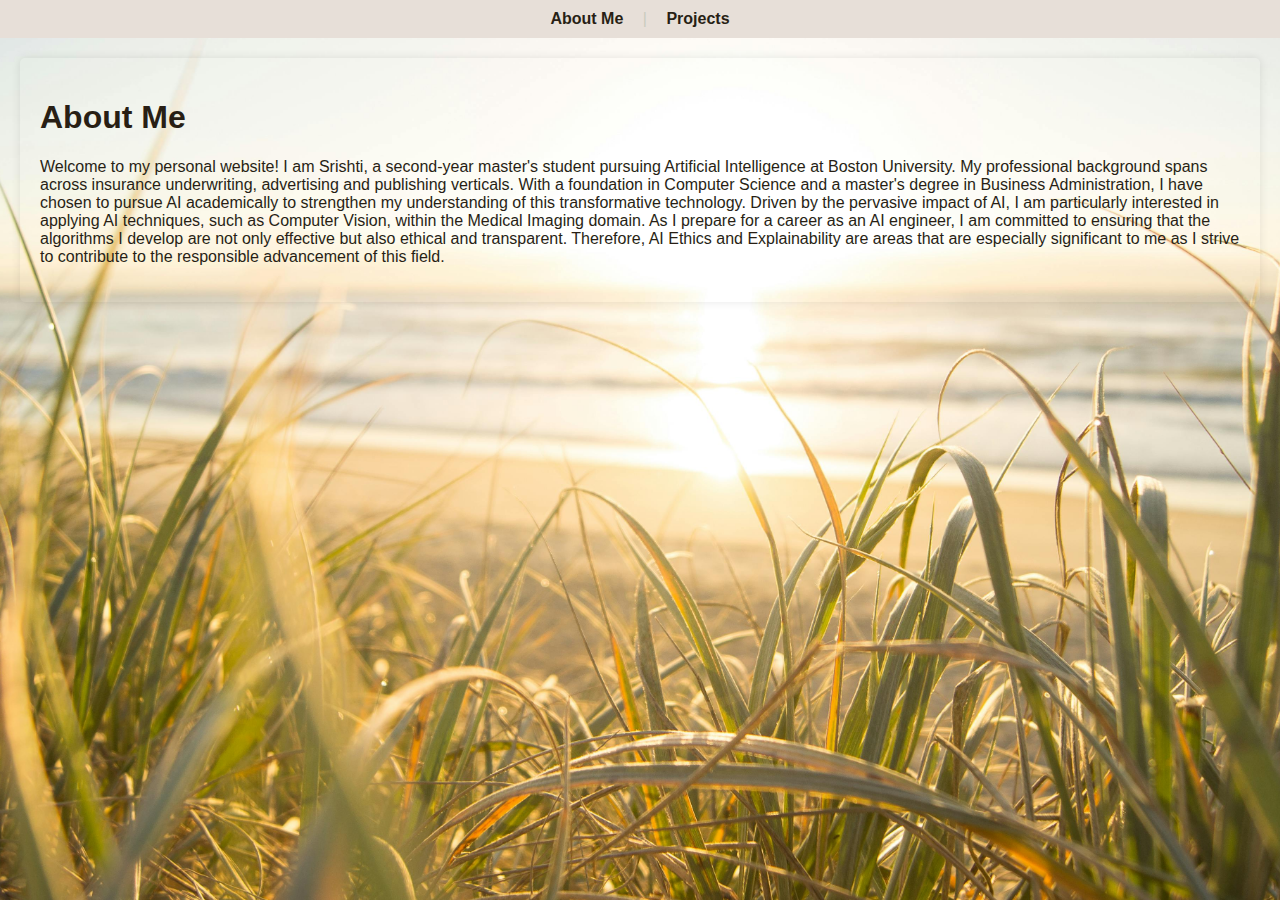
<file: index.html>
<!DOCTYPE html>
<html lang="en">
<head>
    <meta charset="UTF-8">
    <meta http-equiv="X-UA-Compatible" content="IE=edge">
    <meta name="viewport" content="width=device-width, initial-scale=1.0">
    <title>About Me</title>
    <link rel="stylesheet" href="styles/style.css">
</head>
<body>
    <nav>
        <a href="index.html">About Me</a> |
        <a href="projects.html">Projects</a>
    </nav>
    <main>
        <h1>About Me</h1>
        <p>Welcome to my personal website! 
            I am Srishti, a second-year master's student pursuing Artificial Intelligence at Boston University.
            My professional background spans across insurance underwriting, advertising and publishing verticals. With a foundation in Computer Science
            and a master's degree in Business Administration, I have chosen to pursue AI academically to strengthen my understanding of this transformative technology.
            Driven by the pervasive impact of AI, I am particularly interested in applying AI techniques, 
            such as Computer Vision, within the Medical Imaging domain. As I prepare for a career as an AI engineer, I am committed to ensuring that the 
            algorithms I develop are not only effective but also ethical and transparent. Therefore, AI Ethics and Explainability 
            are areas that are especially significant to me as I strive to contribute to the responsible advancement of this field. </p>
    </main>
</body>
</html>
</file>
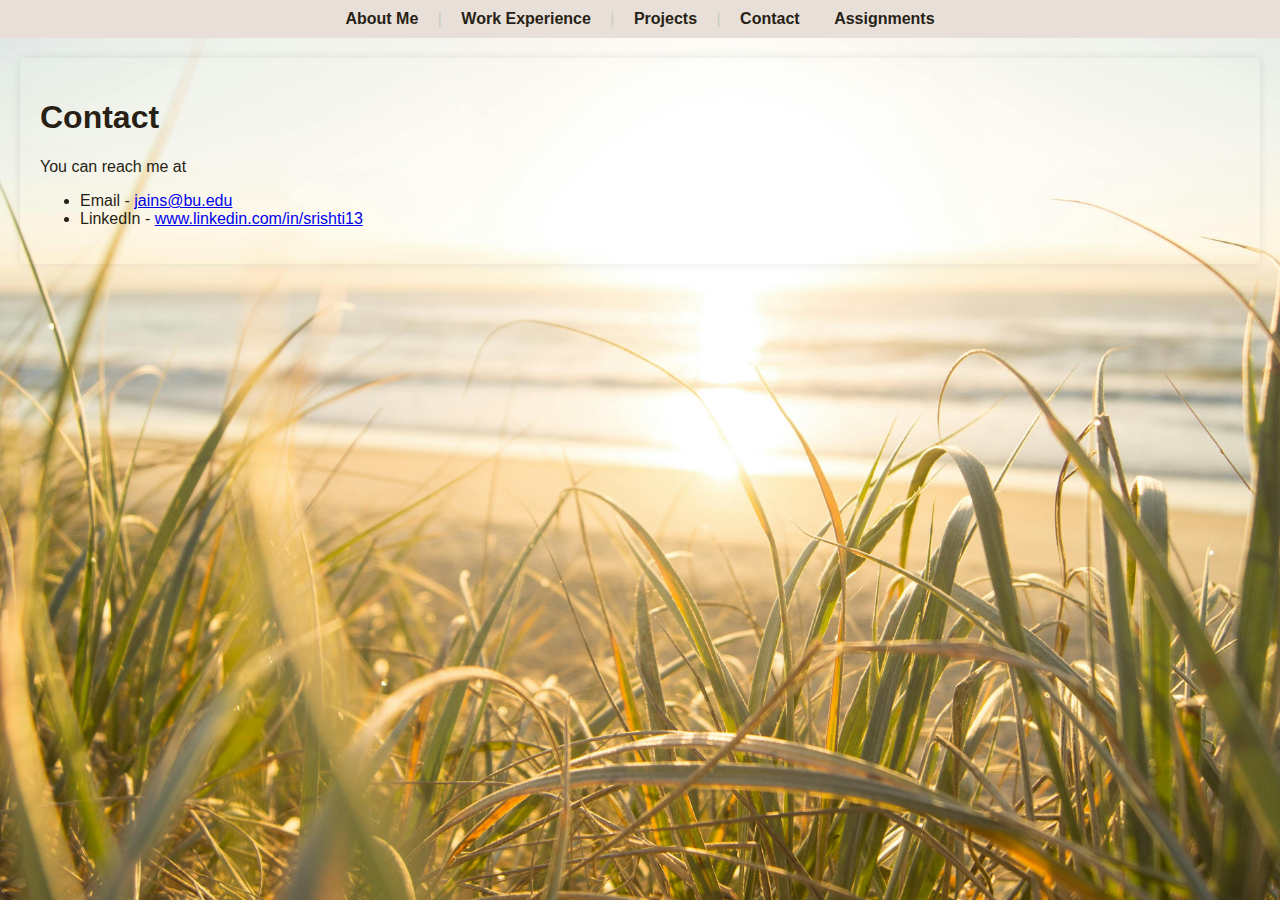
<file: contact.html>
<!DOCTYPE html>
<html lang="en">
<head>
    <meta charset="UTF-8">
    <meta http-equiv="X-UA-Compatible" content="IE=edge">
    <meta name="viewport" content="width=device-width, initial-scale=1.0">
    <title>Contact</title>
    <link rel="stylesheet" href="styles/style.css">
</head>
<body>
    <nav>
        <a href="index.html">About Me</a> |
        <a href="work-experience.html">Work Experience</a> |
        <a href="projects.html">Projects</a> |
        <a href="contact.html">Contact</a>
        <a href="assignments.html">Assignments</a>
    </nav>
    <main>
        <h1>Contact</h1>
        <p>You can reach me at</p>
        <ul>
            <li>Email - <a href="mailto:yourname@example.com">jains@bu.edu</a></li>
            <li>LinkedIn - <a href="https://linkedin.com/in/yourprofile">www.linkedin.com/in/srishti13</a></li>
        </ul>
    </main>
</body>
</html>
</file>
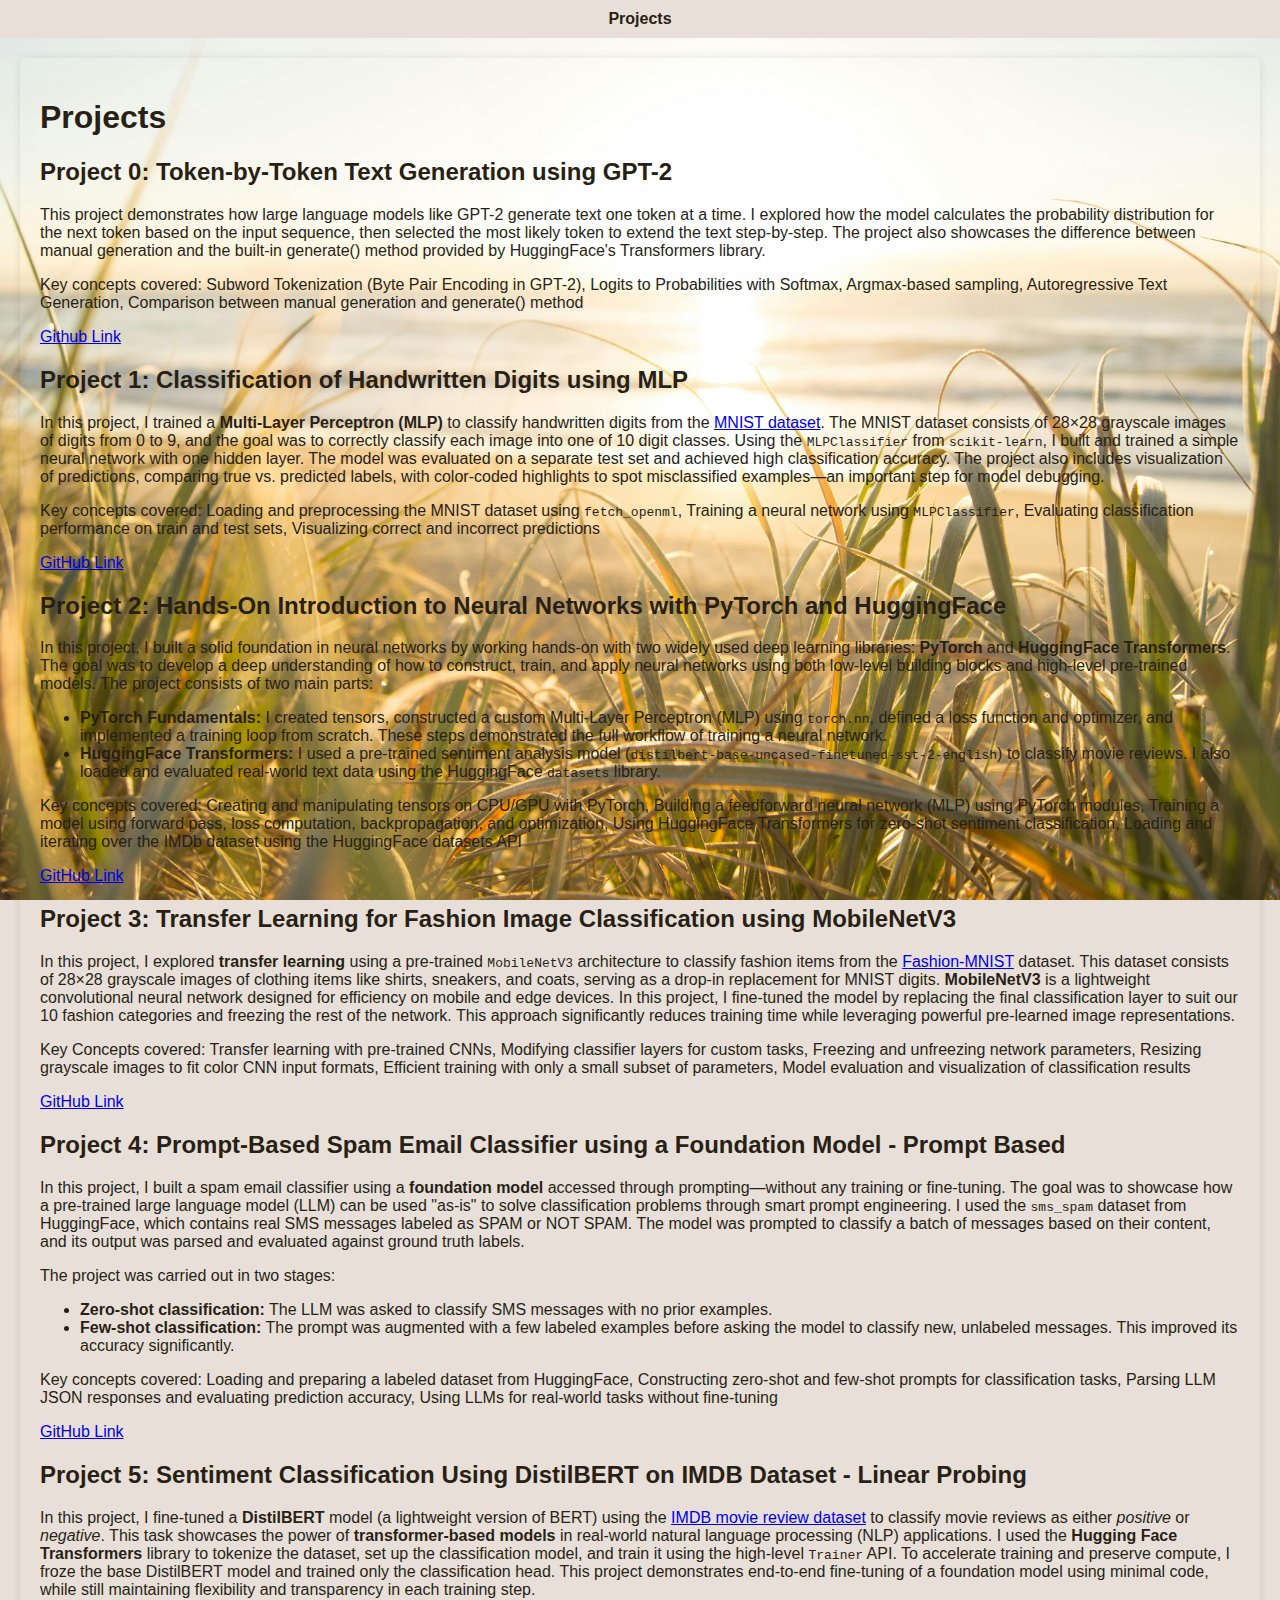
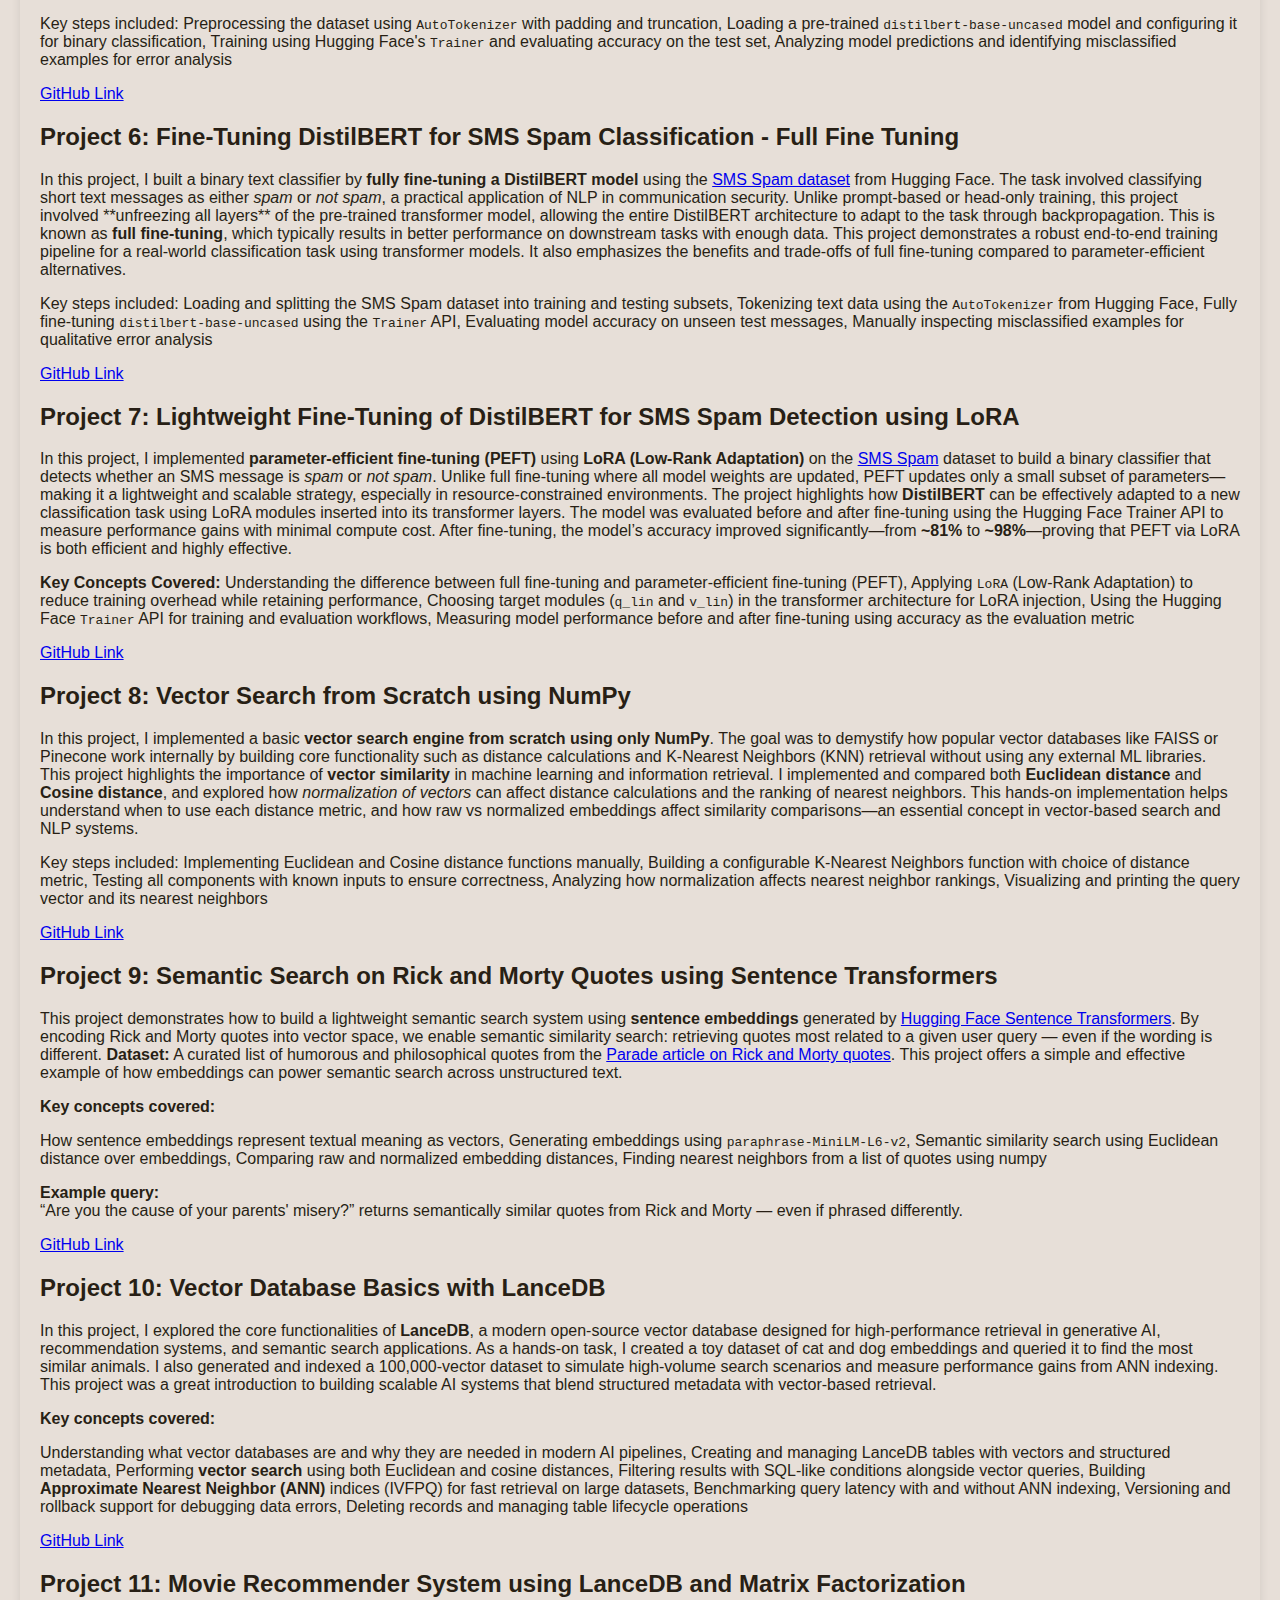
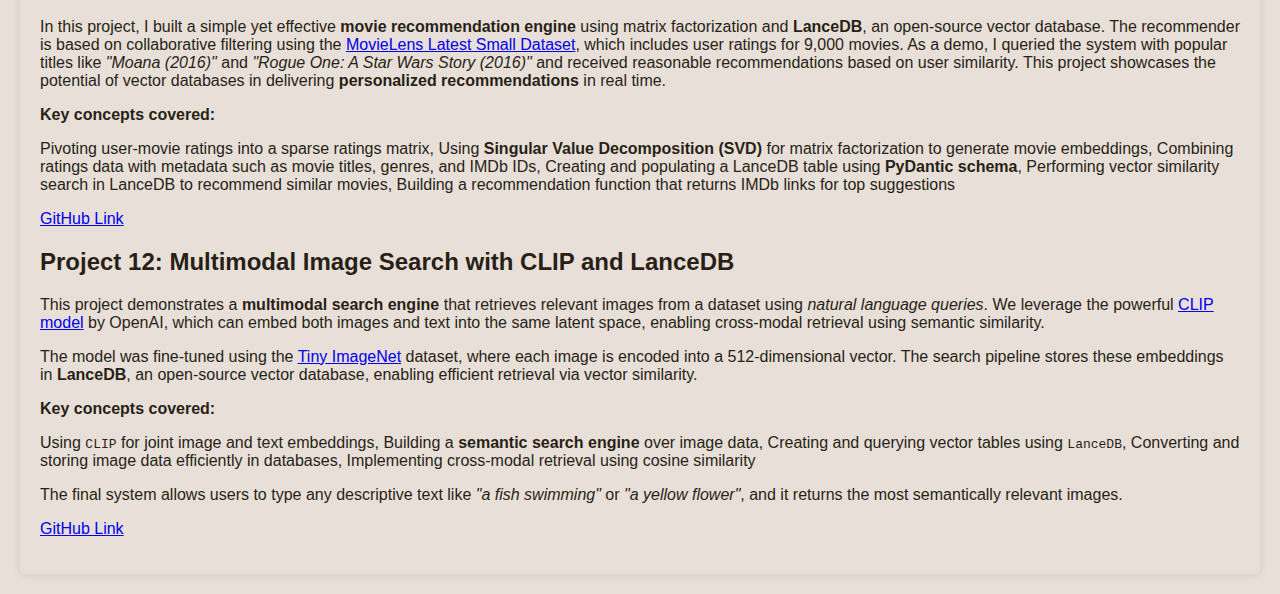
<file: projects.html>
<!DOCTYPE html>
<html lang="en">
<head>
    <meta charset="UTF-8">
    <meta http-equiv="X-UA-Compatible" content="IE=edge">
    <meta name="viewport" content="width=device-width, initial-scale=1.0">
    <title>Projects</title>
    <link rel="stylesheet" href="styles/style.css">
</head>
<body>
    <!-- Navigation Bar -->
    <nav>
        <a href="projects.html">Projects</a>
    </nav>

    <!-- Main Content Area -->
    <main>
        <h1>Projects</h1>
        
        
        <section>
    <h2>Project 0: Token-by-Token Text Generation using GPT-2</h2>
    <p>
        This project demonstrates how large language models like GPT-2 generate text one token at a time. 
        I explored how the model calculates the probability distribution for the next token based on the input 
        sequence, then selected the most likely token to extend the text step-by-step. The project also showcases 
        the difference between manual generation and the built-in generate() method provided by HuggingFace's 
        Transformers library.
    </p>
    <p>
        Key concepts covered: Subword Tokenization (Byte Pair Encoding in GPT-2), Logits to Probabilities with Softmax, Argmax-based sampling, Autoregressive Text Generation,
        Comparison between manual generation and generate() method
        
    </p>
    <p>
        <a href="https://github.com/Swatkats13/Projects/blob/main/Tokenization/Tokenization.ipynb">Github Link</a>
    </p>
        </section>

        <section>
    <h2>Project 1: Classification of Handwritten Digits using MLP</h2>
    <p>
        In this project, I trained a <strong>Multi-Layer Perceptron (MLP)</strong> to classify handwritten digits from the 
        <a href="https://en.wikipedia.org/wiki/MNIST_database" target="_blank">MNIST dataset</a>. 
        The MNIST dataset consists of 28×28 grayscale images of digits from 0 to 9, and the goal was to correctly classify each image into one of 10 digit classes.
        Using the <code>MLPClassifier</code> from <code>scikit-learn</code>, I built and trained a simple neural network with one hidden layer. 
        The model was evaluated on a separate test set and achieved high classification accuracy. The project also includes visualization of predictions, comparing true vs. predicted labels, with color-coded highlights to spot misclassified examples—an important step for model debugging.

    </p>
    <p>
        Key concepts covered: Loading and preprocessing the MNIST dataset using <code>fetch_openml</code>, Training a neural network using <code>MLPClassifier</code>,
            Evaluating classification performance on train and test sets, Visualizing correct and incorrect predictions
    </p>
    <p>
        <a href="https://github.com/Swatkats13/Projects/blob/main/MLP%20Classification/MLP_Classification_of_Handwritten_Digits.ipynb">GitHub Link</a>
    </p>
</section>

<section>
    <h2>Project 2: Hands-On Introduction to Neural Networks with PyTorch and HuggingFace</h2>
    <p>
        In this project, I built a solid foundation in neural networks by working hands-on with two widely used deep learning libraries: 
        <strong>PyTorch</strong> and <strong>HuggingFace Transformers</strong>. The goal was to develop a deep understanding of how to 
        construct, train, and apply neural networks using both low-level building blocks and high-level pre-trained models. The project consists of two main parts:
    <ul>
        <li>
            <strong>PyTorch Fundamentals:</strong> I created tensors, constructed a custom Multi-Layer Perceptron (MLP) using <code>torch.nn</code>, 
            defined a loss function and optimizer, and implemented a training loop from scratch. These steps demonstrated the full workflow 
            of training a neural network.
        </li>
        <li>
            <strong>HuggingFace Transformers:</strong> I used a pre-trained sentiment analysis model 
            (<code>distilbert-base-uncased-finetuned-sst-2-english</code>) to classify movie reviews. I also loaded and evaluated real-world 
            text data using the HuggingFace <code>datasets</code> library.
        </li>
    </ul>
    </p>
    <p>
        Key concepts covered: Creating and manipulating tensors on CPU/GPU with PyTorch, Building a feedforward neural network (MLP) using PyTorch modules,
            Training a model using forward pass, loss computation, backpropagation, and optimization,
            Using HuggingFace Transformers for zero-shot sentiment classification,
            Loading and iterating over the IMDb dataset using the HuggingFace datasets API
    </p>
    <p>
        <a href="https://github.com/Swatkats13/Projects/blob/main/Pytorch%20and%20Hugging%20Face%20Exploration/cleaned_notebook.ipynb">GitHub Link</a>
    </p>
</section>



       <section>
    <h2>Project 3: Transfer Learning for Fashion Image Classification using MobileNetV3</h2>
    <p>
        In this project, I explored <strong>transfer learning</strong> using a pre-trained <code>MobileNetV3</code> architecture to classify 
        fashion items from the <a href="https://github.com/zalandoresearch/fashion-mnist" target="_blank">Fashion-MNIST</a> dataset. 
        This dataset consists of 28×28 grayscale images of clothing items like shirts, sneakers, and coats, serving as a drop-in replacement for MNIST digits.
        <strong>MobileNetV3</strong> is a lightweight convolutional neural network designed for efficiency on mobile and edge devices. In this project, 
        I fine-tuned the model by replacing the final classification layer to suit our 10 fashion categories and freezing the rest of the network. This 
        approach significantly reduces training time while leveraging powerful pre-learned image representations.
    </p>
    <p>
        Key Concepts covered: Transfer learning with pre-trained CNNs, Modifying classifier layers for custom tasks,
        Freezing and unfreezing network parameters, Resizing grayscale images to fit color CNN input formats, Efficient training with only a small subset of parameters,
        Model evaluation and visualization of classification results
    
    </p>
    <p>
        <a href="https://github.com/Swatkats13/Projects/blob/main/Transfer%20Learning%20using%20MobileNet/Transfer%20learning%20using%20MobileNetV3.ipynb">GitHub Link</a>
    </p>
</section>


        <section>
    <h2>Project 4: Prompt-Based Spam Email Classifier using a Foundation Model - Prompt Based</h2>
    <p>
        In this project, I built a spam email classifier using a <strong>foundation model</strong> accessed through prompting—without any training or fine-tuning. 
        The goal was to showcase how a pre-trained large language model (LLM) can be used "as-is" to solve classification problems through smart prompt engineering.
        I used the <code>sms_spam</code> dataset from HuggingFace, which contains real SMS messages labeled as SPAM or NOT SPAM. The model was prompted to classify a batch of messages based on their content, and its output was parsed and evaluated against ground truth labels.
    </p>
    <p>
        The project was carried out in two stages:
        <ul>
            <li><strong>Zero-shot classification:</strong> The LLM was asked to classify SMS messages with no prior examples.</li>
            <li><strong>Few-shot classification:</strong> The prompt was augmented with a few labeled examples before asking the model to classify new, unlabeled messages. This improved its accuracy significantly.</li>
        </ul>
    </p>

    <p>
        Key concepts covered: Loading and preparing a labeled dataset from HuggingFace, Constructing zero-shot and few-shot prompts for classification tasks,
            Parsing LLM JSON responses and evaluating prediction accuracy, Using LLMs for real-world tasks without fine-tuning
        
    </p>

    <p>
        <a href="https://github.com/Swatkats13/Projects/blob/main/Prompt%20Based%20Spam%20Email%20Classifier%20using%20a%20Foundation%20Model/cleaned_notebook.ipynb">GitHub Link</a>
    </p>
</section>


        <section>
    <h2>Project 5: Sentiment Classification Using DistilBERT on IMDB Dataset - Linear Probing</h2>
    <p>
        In this project, I fine-tuned a <strong>DistilBERT</strong> model (a lightweight version of BERT) using the 
        <a href="https://huggingface.co/datasets/imdb" target="_blank">IMDB movie review dataset</a> to classify movie reviews 
        as either <em>positive</em> or <em>negative</em>. This task showcases the power of <strong>transformer-based models</strong> 
        in real-world natural language processing (NLP) applications. I used the <strong>Hugging Face Transformers</strong> library to tokenize the dataset, set up the classification model, 
        and train it using the high-level <code>Trainer</code> API. To accelerate training and preserve compute, I froze the base 
        DistilBERT model and trained only the classification head. 
        This project demonstrates end-to-end fine-tuning of a foundation model using minimal code, while still maintaining flexibility 
        and transparency in each training step.
    </p>

    <p>
        Key steps included:
        
            Preprocessing the dataset using <code>AutoTokenizer</code> with padding and truncation,
            Loading a pre-trained <code>distilbert-base-uncased</code> model and configuring it for binary classification,
            Training using Hugging Face's <code>Trainer</code> and evaluating accuracy on the test set,
            Analyzing model predictions and identifying misclassified examples for error analysis
        
    </p>

    

    <p>
        <a href="https://github.com/Swatkats13/Projects/blob/main/Bert%20Sentiment%20Classifier%20-%20Linear%20Probing/BERT_Sentiment_Classifier.ipynb">GitHub Link</a>
    </p>
</section>



       <section>
    <h2>Project 6: Fine-Tuning DistilBERT for SMS Spam Classification - Full Fine Tuning</h2>
    <p>
        In this project, I built a binary text classifier by <strong>fully fine-tuning a DistilBERT model</strong> using the 
        <a href="https://huggingface.co/datasets/sms_spam" target="_blank">SMS Spam dataset</a> from Hugging Face. The task involved 
        classifying short text messages as either <em>spam</em> or <em>not spam</em>, a practical application of NLP in communication security.
        Unlike prompt-based or head-only training, this project involved **unfreezing all layers** of the pre-trained transformer model, 
        allowing the entire DistilBERT architecture to adapt to the task through backpropagation. This is known as <strong>full fine-tuning</strong>, 
        which typically results in better performance on downstream tasks with enough data. This project demonstrates a robust end-to-end training pipeline for a real-world classification task using transformer models.
        It also emphasizes the benefits and trade-offs of full fine-tuning compared to parameter-efficient alternatives.
    </p>

    

    <p>
        Key steps included:
        
            Loading and splitting the SMS Spam dataset into training and testing subsets,
            Tokenizing text data using the <code>AutoTokenizer</code> from Hugging Face,
            Fully fine-tuning <code>distilbert-base-uncased</code> using the <code>Trainer</code> API,
            Evaluating model accuracy on unseen test messages,
            Manually inspecting misclassified examples for qualitative error analysis
        
    </p>


    <p>
        <a href="https://github.com/Swatkats13/Projects/blob/main/Bert%20Spam%20Classifier%20-%20Full%20Fine%20Tuning/cleaned_notebook.ipynb">GitHub Link</a>
    </p>
</section>



    <section>
  <h2>Project 7: Lightweight Fine-Tuning of DistilBERT for SMS Spam Detection using LoRA</h2>
  <p>
    In this project, I implemented <strong>parameter-efficient fine-tuning (PEFT)</strong> using <strong>LoRA (Low-Rank Adaptation)</strong> on the 
    <a href="https://huggingface.co/datasets/sms_spam" target="_blank">SMS Spam</a> dataset to build a binary classifier that detects whether an SMS message is <em>spam</em> or <em>not spam</em>. 
    Unlike full fine-tuning where all model weights are updated, PEFT updates only a small subset of parameters—making it a lightweight and scalable strategy, especially in resource-constrained environments.
    The project highlights how <strong>DistilBERT</strong> can be effectively adapted to a new classification task using LoRA modules inserted into its transformer layers. 
    The model was evaluated before and after fine-tuning using the Hugging Face Trainer API to measure performance gains with minimal compute cost.
    After fine-tuning, the model’s accuracy improved significantly—from <strong>~81%</strong> to <strong>~98%</strong>—proving that PEFT via LoRA is both efficient and highly effective.

  </p>

   <p>
    <strong>Key Concepts Covered:</strong>
    
      Understanding the difference between full fine-tuning and parameter-efficient fine-tuning (PEFT),
      Applying <code>LoRA</code> (Low-Rank Adaptation) to reduce training overhead while retaining performance,
      Choosing target modules (<code>q_lin</code> and <code>v_lin</code>) in the transformer architecture for LoRA injection,
      Using the Hugging Face <code>Trainer</code> API for training and evaluation workflows,
      Measuring model performance before and after fine-tuning using accuracy as the evaluation metric
    
  </p>


  <p>
    <a href="https://github.com/Swatkats13/Projects/blob/main/LoRa%20based%20PEFT%20Spam%20Classifier/LoRA_based_PEFT_Spam_Classifier_.ipynb" target="_blank">GitHub Link</a>
  </p>
</section>



<section>
  <h2>Project 8: Vector Search from Scratch using NumPy</h2>
  <p>
    In this project, I implemented a basic <strong>vector search engine from scratch using only NumPy</strong>. The goal was to demystify how popular vector databases like FAISS or Pinecone work internally by building core functionality such as distance calculations and K-Nearest Neighbors (KNN) retrieval without using any external ML libraries.
    This project highlights the importance of <strong>vector similarity</strong> in machine learning and information retrieval. I implemented and compared both <strong>Euclidean distance</strong> and <strong>Cosine distance</strong>, and explored how <em>normalization of vectors</em> can affect distance calculations and the ranking of nearest neighbors.
    This hands-on implementation helps understand when to use each distance metric, and how raw vs normalized embeddings affect similarity comparisons—an essential concept in vector-based search and NLP systems.

  </p>
  

  <p>
    Key steps included:
      Implementing Euclidean and Cosine distance functions manually,
      Building a configurable K-Nearest Neighbors function with choice of distance metric,
      Testing all components with known inputs to ensure correctness,
      Analyzing how normalization affects nearest neighbor rankings,
      Visualizing and printing the query vector and its nearest neighbors
    
  </p>


  <p>
    <a href="https://github.com/Swatkats13/Projects/blob/main/Basic%20Vector%20Search/Basic_Vector_Search.ipynb">GitHub Link</a>
  </p>


<section>
  <h2>Project 9: Semantic Search on Rick and Morty Quotes using Sentence Transformers</h2>
  <p>
    This project demonstrates how to build a lightweight semantic search system using <strong>sentence embeddings</strong> generated by 
    <a href="https://www.sbert.net" target="_blank">Hugging Face Sentence Transformers</a>. By encoding Rick and Morty quotes into vector space, 
    we enable semantic similarity search: retrieving quotes most related to a given user query — even if the wording is different. <strong>Dataset:</strong> A curated list of humorous and philosophical quotes from the 
    <a href="https://parade.com/tv/rick-and-morty-quotes" target="_blank">Parade article on Rick and Morty quotes</a>. This project offers a simple and effective example of how embeddings can power semantic search across unstructured text.
 
  </p>

  <p><strong>Key concepts covered:</strong></p>
  
    How sentence embeddings represent textual meaning as vectors,
    Generating embeddings using <code>paraphrase-MiniLM-L6-v2</code>,
    Semantic similarity search using Euclidean distance over embeddings,
    Comparing raw and normalized embedding distances,
    Finding nearest neighbors from a list of quotes using numpy

  <p>
    <strong>Example query:</strong><br/>
    “Are you the cause of your parents' misery?” returns semantically similar quotes from Rick and Morty — even if phrased differently.
  </p>

  <p>
    <a href="https://github.com/Swatkats13/Projects/blob/main/Embedding%20Functions/Embedding_Functions.ipynb" target="_blank">GitHub Link</a>
  </p>
</section>


<section>
  <h2>Project 10: Vector Database Basics with LanceDB</h2>
  <p>
    In this project, I explored the core functionalities of <strong>LanceDB</strong>, a modern open-source vector database
    designed for high-performance retrieval in generative AI, recommendation systems, and semantic search applications.
    As a hands-on task, I created a toy dataset of cat and dog embeddings and queried it to find the most similar animals.
    I also generated and indexed a 100,000-vector dataset to simulate high-volume search scenarios and measure performance gains from ANN indexing.
    This project was a great introduction to building scalable AI systems that blend structured metadata with vector-based retrieval.

  </p>

  <p><strong>Key concepts covered:</strong></p>
  Understanding what vector databases are and why they are needed in modern AI pipelines,
    Creating and managing LanceDB tables with vectors and structured metadata,
    Performing <strong>vector search</strong> using both Euclidean and cosine distances,
    Filtering results with SQL-like conditions alongside vector queries,
    Building <strong>Approximate Nearest Neighbor (ANN)</strong> indices (IVFPQ) for fast retrieval on large datasets,
    Benchmarking query latency with and without ANN indexing,
    Versioning and rollback support for debugging data errors,
    Deleting records and managing table lifecycle operations
  

  
  <p>
    <a href="https://github.com/Swatkats13/Projects/blob/main/Vector%20Database%20Basics%20with%20LanceDB/Vector_Database_Basics_with_LanceDB.ipynb" target="_blank">GitHub Link</a>
  </p>
</section>

<section>
  <h2>Project 11: Movie Recommender System using LanceDB and Matrix Factorization</h2>
  <p>
    In this project, I built a simple yet effective <strong>movie recommendation engine</strong> using matrix factorization and 
    <strong>LanceDB</strong>, an open-source vector database. The recommender is based on collaborative filtering using 
    the <a href="https://grouplens.org/datasets/movielens/latest/" target="_blank">MovieLens Latest Small Dataset</a>, 
    which includes user ratings for 9,000 movies.  As a demo, I queried the system with popular titles like <em>"Moana (2016)"</em> and 
    <em>"Rogue One: A Star Wars Story (2016)"</em> and received reasonable recommendations based on user similarity.
    This project showcases the potential of vector databases in delivering <strong>personalized recommendations</strong> in real time.
  
  </p>

  <p><strong>Key concepts covered:</strong></p>
        Pivoting user-movie ratings into a sparse ratings matrix,
        Using <strong>Singular Value Decomposition (SVD)</strong> for matrix factorization to generate movie embeddings,
        Combining ratings data with metadata such as movie titles, genres, and IMDb IDs,
        Creating and populating a LanceDB table using <strong>PyDantic schema</strong>,
        Performing vector similarity search in LanceDB to recommend similar movies,
        Building a recommendation function that returns IMDb links for top suggestions

  <p>
    <a href="https://github.com/Swatkats13/Projects/blob/main/Movie%20Recommender%20using%20SVD/Movie_Recommender_System_using_LanceDB_and_Matrix_Factorization.ipynb" target="_blank">
       GitHub Link
    </a>
  </p>
</section>

<section>
  <h2>Project 12: Multimodal Image Search with CLIP and LanceDB</h2>
  <p>
    This project demonstrates a <strong>multimodal search engine</strong> that retrieves relevant images from a dataset using <em>natural language queries</em>. We leverage the powerful <a href="https://huggingface.co/openai/clip-vit-base-patch32" target="_blank">CLIP model</a> by OpenAI, which can embed both images and text into the same latent space, enabling cross-modal retrieval using semantic similarity.
  </p>

  <p>
    The model was fine-tuned using the <a href="https://huggingface.co/datasets/zh-plus/tiny-imagenet" target="_blank">Tiny ImageNet</a> dataset, where each image is encoded into a 512-dimensional vector. The search pipeline stores these embeddings in <strong>LanceDB</strong>, an open-source vector database, enabling efficient retrieval via vector similarity.
  </p>

  <p><strong>Key concepts covered:</strong></p>
  
    Using <code>CLIP</code> for joint image and text embeddings,
    Building a <strong>semantic search engine</strong> over image data,
    Creating and querying vector tables using <code>LanceDB</code>,
    Converting and storing image data efficiently in databases,
    Implementing cross-modal retrieval using cosine similarity
  

  <p>
    The final system allows users to type any descriptive text like <em>"a fish swimming"</em> or <em>"a yellow flower"</em>, and it returns the most semantically relevant images.
  </p>

  <p>
    <a href="https://github.com/Swatkats13/Projects/blob/main/Multimodal%20Search%20with%20CLIP%20and%20LanceDB/cleaned_notebook.ipynb" target="_blank">GitHub Link</a>
  </p>
</section>



       
    </main>
</body>
</html>
</file>
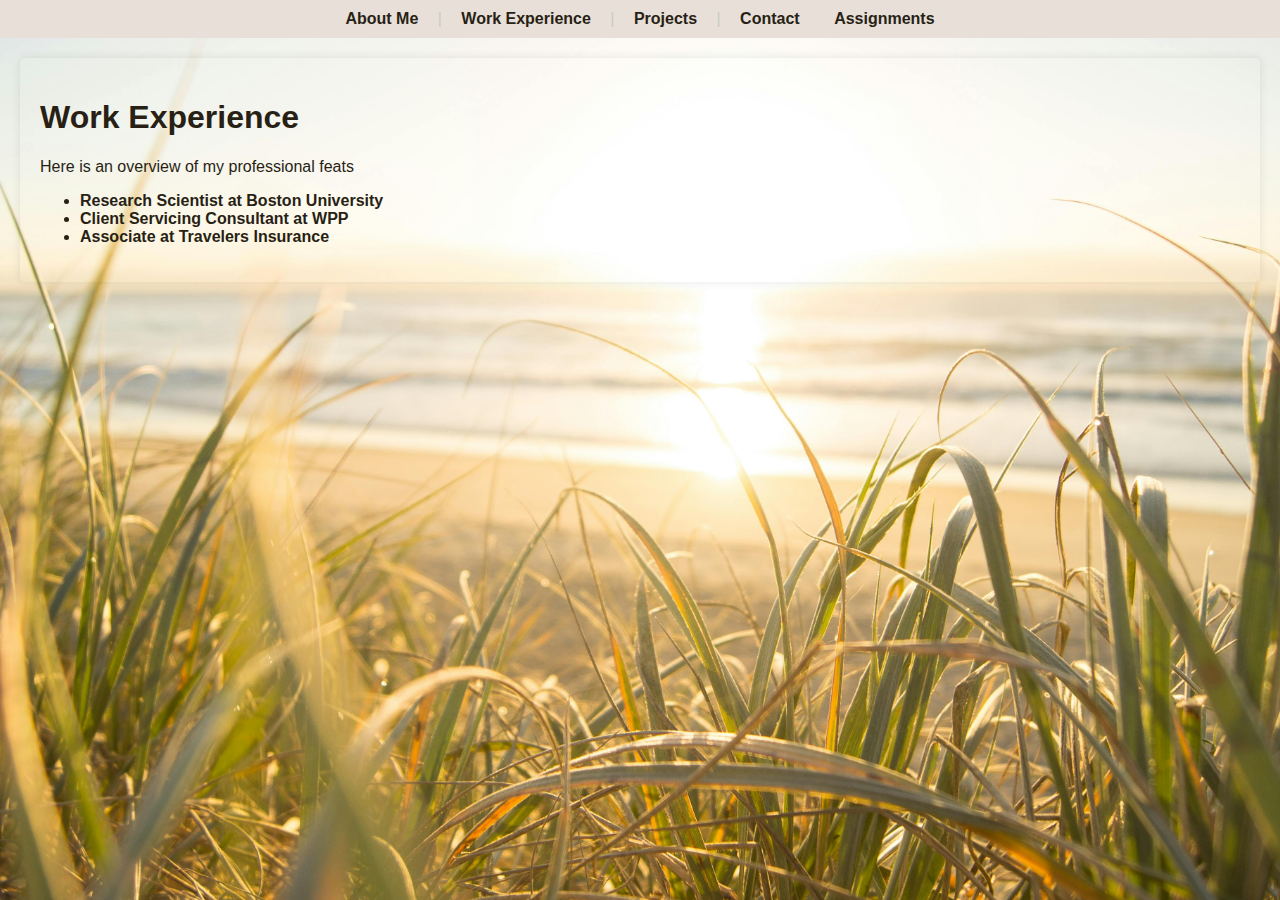
<file: work-experience.html>
<!DOCTYPE html>
<html lang="en">
<head>
    <meta charset="UTF-8">
    <meta http-equiv="X-UA-Compatible" content="IE=edge">
    <meta name="viewport" content="width=device-width, initial-scale=1.0">
    <title>Work Experience</title>
    <link rel="stylesheet" href="styles/style.css">
</head>
<body>
    <nav>
        <a href="index.html">About Me</a> |
        <a href="work-experience.html">Work Experience</a> |
        <a href="projects.html">Projects</a> |
        <a href="contact.html">Contact</a>
        <a href="assignments.html">Assignments</a>
    </nav>
    <main>
        <h1>Work Experience</h1>
        <p>Here is an overview of my professional feats</p>
        <ul>
            <li><strong>Research Scientist at Boston University </strong> </li>
            
            <li><strong>Client Servicing Consultant at WPP </strong> </li>

            <li><strong>Associate at Travelers Insurance </strong> </li>
            
        </ul>
    </main>
</body>
</html>
</file>
<file: styles/style.css>
/* style.css */

/* Set the overall background color to white */
body {
    font-family: Arial, sans-serif;
    margin: 0;
    padding: 0;
    background-color:#e7dfd8; /* background color */
    color: #caccbe; /* text color (will be overridden in the navigation bar) */
    
    background-image: url('../images/Background3.jpg'); /* Path to the background image */
    background-size: cover; /* Make the background image cover the entire page */
    background-position: center; /* Center the background image */
    background-repeat: no-repeat; /* Prevent the background image from repeating */
    background-attachment: fixed; /* Fix the background image while scrolling */

}

/* Style for the navigation bar */
nav {
    background-color: #e7dfd8; /* color for the nav bar */
    padding: 10px;
    text-align: center;
}

/* Style for navigation links */
nav a {
    color: #281f15; /* text color for links */
    text-decoration: none;
    margin: 0 15px;
    font-weight: bold;
}

nav a:hover {
    text-decoration: underline; /* Underline effect on hover */
}

/* Style for the main content area */
main {
    padding: 20px;
    margin: 20px;
    /*background-color: #eae9e4; /* color for the content area */
    background-color: none;
    border-radius: 5px;
    box-shadow: 0 0 10px rgba(0, 0, 0, 0.1); /* Subtle shadow effect */
    color: #281f15; /* Default text color */
}
</file>
